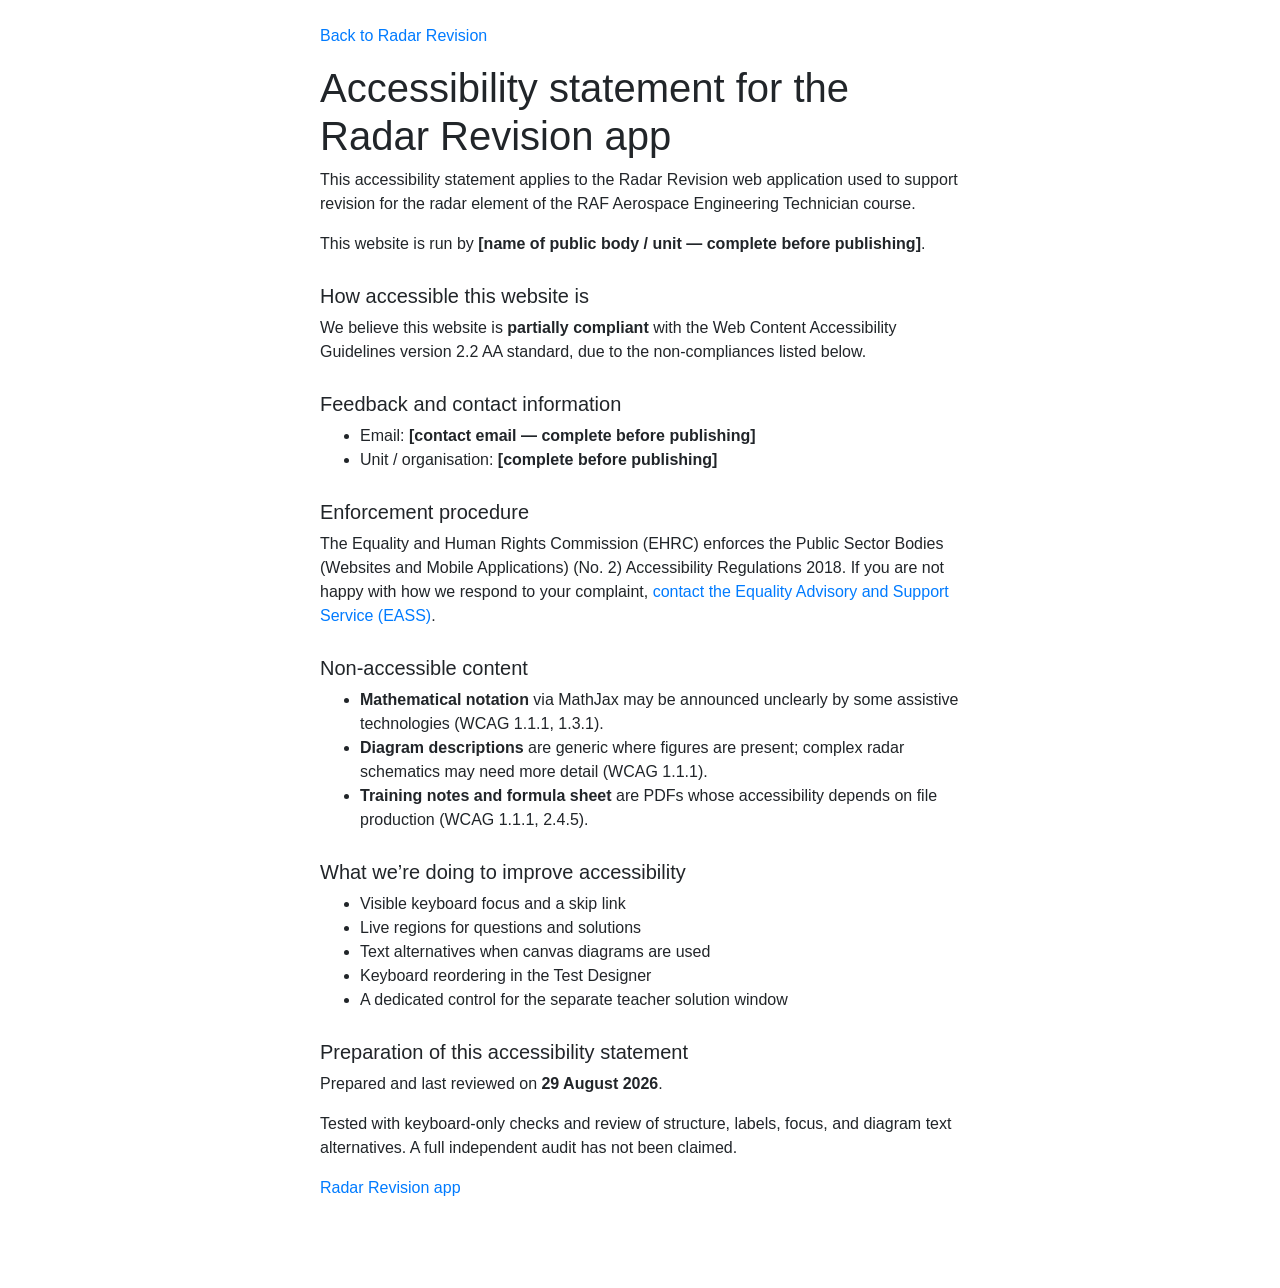
<file: accessibility.html>
<!DOCTYPE html>
<html lang="en">
<head>
  <meta charset="utf-8">
  <meta name="viewport" content="width=device-width, initial-scale=1">
  <title>Accessibility statement — Radar Revision</title>
  <link rel="stylesheet" href="https://maxcdn.bootstrapcdn.com/bootstrap/4.5.2/css/bootstrap.min.css">
  <link rel="stylesheet" href="css/main.css">
  <style>
    main { max-width: 42rem; margin: 1.5rem auto; padding: 0 1rem 3rem; }
    h2 { margin-top: 1.75rem; font-size: 1.25rem; }
    :focus-visible { outline: 3px solid #005fcc; outline-offset: 2px; }
  </style>
</head>
<body>
  <a class="skip-link" href="#main">Skip to main content</a>
  <main id="main">
    <p><a href="index.html">Back to Radar Revision</a></p>
    <h1>Accessibility statement for the Radar Revision app</h1>
    <p>
      This accessibility statement applies to the Radar Revision web application
      used to support revision for the radar element of the
      RAF Aerospace Engineering Technician course.
    </p>
    <p>
      This website is run by <strong>[name of public body / unit — complete before publishing]</strong>.
    </p>
    <h2>How accessible this website is</h2>
    <p>
      We believe this website is <strong>partially compliant</strong> with the
      Web Content Accessibility Guidelines version 2.2 AA standard, due to the
      non-compliances listed below.
    </p>
    <h2>Feedback and contact information</h2>
    <ul>
      <li>Email: <strong>[contact email — complete before publishing]</strong></li>
      <li>Unit / organisation: <strong>[complete before publishing]</strong></li>
    </ul>
    <h2>Enforcement procedure</h2>
    <p>
      The Equality and Human Rights Commission (EHRC) enforces the Public Sector Bodies
      (Websites and Mobile Applications) (No. 2) Accessibility Regulations 2018.
      If you are not happy with how we respond to your complaint,
      <a href="https://www.equalityadvisoryservice.com/" rel="noopener noreferrer" target="_blank">contact the Equality Advisory and Support Service (EASS)</a>.
    </p>
    <h2>Non-accessible content</h2>
    <ul>
      <li><strong>Mathematical notation</strong> via MathJax may be announced unclearly by some assistive technologies (WCAG 1.1.1, 1.3.1).</li>
      <li><strong>Diagram descriptions</strong> are generic where figures are present; complex radar schematics may need more detail (WCAG 1.1.1).</li>
      <li><strong>Training notes and formula sheet</strong> are PDFs whose accessibility depends on file production (WCAG 1.1.1, 2.4.5).</li>
    </ul>
    <h2>What we’re doing to improve accessibility</h2>
    <ul>
      <li>Visible keyboard focus and a skip link</li>
      <li>Live regions for questions and solutions</li>
      <li>Text alternatives when canvas diagrams are used</li>
      <li>Keyboard reordering in the Test Designer</li>
      <li>A dedicated control for the separate teacher solution window</li>
    </ul>
    <h2>Preparation of this accessibility statement</h2>
    <p>Prepared and last reviewed on <strong>29 August 2026</strong>.</p>
    <p>Tested with keyboard-only checks and review of structure, labels, focus, and diagram text alternatives. A full independent audit has not been claimed.</p>
    <p><a href="index.html">Radar Revision app</a></p>
  </main>
</body>
</html>
</file>
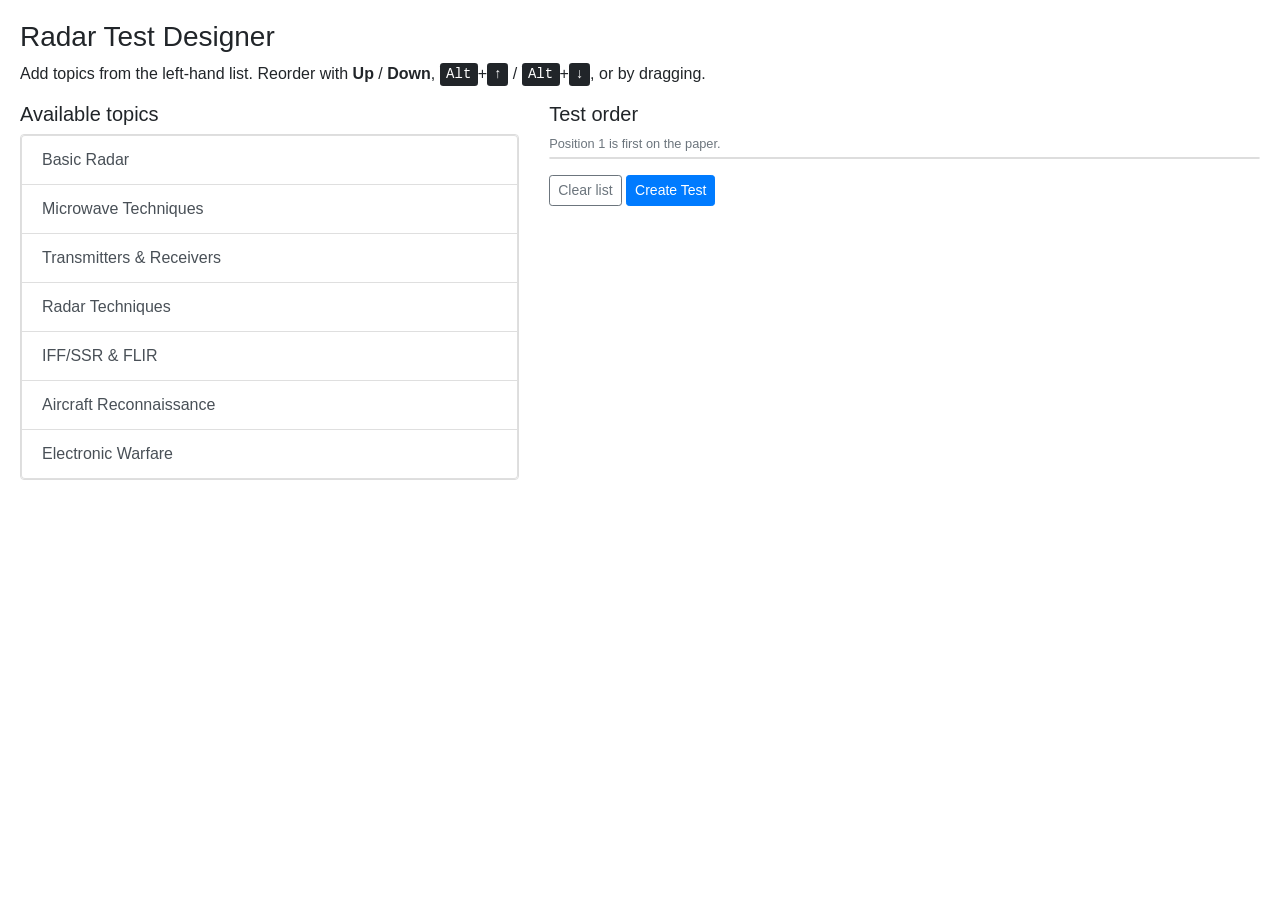
<file: testCreate.html>
<!DOCTYPE html>
<html lang="en">
<head>
  <title>Radar Test Designer</title>
  <meta charset="utf-8">
  <meta name="viewport" content="width=device-width, initial-scale=1">
  <link rel="stylesheet" href="https://maxcdn.bootstrapcdn.com/bootstrap/4.5.2/css/bootstrap.min.css">
  <style>
    body { padding: 20px; }
    .topic-list { max-height: 420px; overflow-y: auto; border: 1px solid #ddd; border-radius: 4px; }
    .selected-item {
      display: flex; align-items: center; justify-content: space-between; gap: 0.5rem;
      cursor: grab; user-select: none;
    }
    .selected-item .topic-label { flex: 1 1 auto; }
    .selected-item .item-controls { display: flex; flex-shrink: 0; gap: 0.25rem; }
    .selected-item.dragging { opacity: 0.5; background: #e9ecef; }
    .selected-item.drag-over { border-top: 3px solid #007bff; }
    :focus-visible { outline: 3px solid #005fcc; outline-offset: 2px; }
    #status { min-height: 1.5em; margin-top: 0.75rem; color: #333; }
  </style>
</head>
<body>
  <h1 class="h3">Radar Test Designer</h1>
  <p>
    Add topics from the left-hand list. Reorder with <strong>Up</strong> / <strong>Down</strong>,
    <kbd>Alt</kbd>+<kbd>↑</kbd> / <kbd>Alt</kbd>+<kbd>↓</kbd>, or by dragging.
  </p>
  <div class="row">
    <div class="col-md-5">
      <h2 class="h5" id="availableHeading">Available topics</h2>
      <div id="available" class="list-group topic-list" role="list" aria-labelledby="availableHeading">
        <button type="button" class="list-group-item list-group-item-action" data-topic="Basic Radar">Basic Radar</button>
        <button type="button" class="list-group-item list-group-item-action" data-topic="Microwave Techniques">Microwave Techniques</button>
        <button type="button" class="list-group-item list-group-item-action" data-topic="Transmitters &amp; Receivers">Transmitters &amp; Receivers</button>
        <button type="button" class="list-group-item list-group-item-action" data-topic="Radar Techniques">Radar Techniques</button>
        <button type="button" class="list-group-item list-group-item-action" data-topic="IFF/SSR &amp; FLIR">IFF/SSR &amp; FLIR</button>
        <button type="button" class="list-group-item list-group-item-action" data-topic="Aircraft Reconnaissance">Aircraft Reconnaissance</button>
        <button type="button" class="list-group-item list-group-item-action" data-topic="Electronic Warfare">Electronic Warfare</button>
      </div>
    </div>
    <div class="col-md-7">
      <h2 class="h5" id="orderHeading">Test order</h2>
      <p class="small text-muted mb-1" id="orderHint">Position 1 is first on the paper.</p>
      <ol id="selected" class="list-group topic-list" aria-labelledby="orderHeading" aria-describedby="orderHint"></ol>
      <div class="mt-3">
        <button type="button" id="clearBtn" class="btn btn-outline-secondary btn-sm">Clear list</button>
        <button type="button" id="createBtn" class="btn btn-primary btn-sm">Create Test</button>
      </div>
      <p id="status" role="status" aria-live="polite"></p>
    </div>
  </div>
  <script>
    const available = document.getElementById('available');
    const selected = document.getElementById('selected');
    const statusEl = document.getElementById('status');
    let testArr = [];
    let dragSrc = null;
    function announce(msg) { statusEl.textContent = msg; }
    function syncTestArr() {
      testArr = Array.from(selected.querySelectorAll('.selected-item')).map((el) => el.dataset.topic);
    }
    function moveItem(item, direction) {
      const items = Array.from(selected.querySelectorAll('.selected-item'));
      const index = items.indexOf(item);
      if (index < 0) return;
      const newIndex = index + direction;
      if (newIndex < 0 || newIndex >= items.length) {
        announce(direction < 0 ? item.dataset.topic + ' is already first.' : item.dataset.topic + ' is already last.');
        return;
      }
      if (direction < 0) selected.insertBefore(item, items[newIndex]);
      else selected.insertBefore(items[newIndex], item);
      syncTestArr();
      const pos = Array.from(selected.querySelectorAll('.selected-item')).indexOf(item) + 1;
      announce(item.dataset.topic + ' moved to position ' + pos + ' of ' + testArr.length + '.');
      item.querySelector('.topic-label').focus();
    }
    function removeItem(item) {
      const name = item.dataset.topic;
      item.remove();
      syncTestArr();
      announce(name + ' removed. ' + testArr.length + ' topic(s) in the test.');
    }
    function addSelectedItem(topic) {
      const item = document.createElement('li');
      item.className = 'list-group-item selected-item';
      item.draggable = true;
      item.dataset.topic = topic;
      const label = document.createElement('button');
      label.type = 'button';
      label.className = 'btn btn-link topic-label p-0 text-left';
      label.textContent = topic;
      label.setAttribute('aria-label', topic + '. Activate to remove from test order.');
      label.addEventListener('click', (e) => { e.stopPropagation(); removeItem(item); });
      const controls = document.createElement('span');
      controls.className = 'item-controls';
      const upBtn = document.createElement('button');
      upBtn.type = 'button';
      upBtn.className = 'btn btn-sm btn-outline-secondary';
      upBtn.textContent = 'Up';
      upBtn.setAttribute('aria-label', 'Move ' + topic + ' up');
      upBtn.addEventListener('click', (e) => { e.stopPropagation(); moveItem(item, -1); });
      const downBtn = document.createElement('button');
      downBtn.type = 'button';
      downBtn.className = 'btn btn-sm btn-outline-secondary';
      downBtn.textContent = 'Down';
      downBtn.setAttribute('aria-label', 'Move ' + topic + ' down');
      downBtn.addEventListener('click', (e) => { e.stopPropagation(); moveItem(item, 1); });
      const removeBtn = document.createElement('button');
      removeBtn.type = 'button';
      removeBtn.className = 'btn btn-sm btn-outline-danger';
      removeBtn.textContent = 'Remove';
      removeBtn.setAttribute('aria-label', 'Remove ' + topic);
      removeBtn.addEventListener('click', (e) => { e.stopPropagation(); removeItem(item); });
      controls.append(upBtn, downBtn, removeBtn);
      item.append(label, controls);
      item.addEventListener('keydown', (e) => {
        if (!e.altKey) return;
        if (e.key === 'ArrowUp') { e.preventDefault(); moveItem(item, -1); }
        else if (e.key === 'ArrowDown') { e.preventDefault(); moveItem(item, 1); }
      });
      item.addEventListener('dragstart', (e) => {
        dragSrc = item; item.classList.add('dragging');
        e.dataTransfer.effectAllowed = 'move';
        e.dataTransfer.setData('text/plain', topic);
      });
      item.addEventListener('dragend', () => {
        item.classList.remove('dragging');
        selected.querySelectorAll('.drag-over').forEach((el) => el.classList.remove('drag-over'));
        dragSrc = null; syncTestArr();
      });
      item.addEventListener('dragover', (e) => { e.preventDefault(); e.dataTransfer.dropEffect = 'move'; });
      item.addEventListener('dragenter', (e) => { e.preventDefault(); if (item !== dragSrc) item.classList.add('drag-over'); });
      item.addEventListener('dragleave', () => item.classList.remove('drag-over'));
      item.addEventListener('drop', (e) => {
        e.preventDefault(); item.classList.remove('drag-over');
        if (dragSrc && dragSrc !== item) {
          const children = Array.from(selected.querySelectorAll('.selected-item'));
          const from = children.indexOf(dragSrc), to = children.indexOf(item);
          if (from < to) selected.insertBefore(dragSrc, item.nextSibling);
          else selected.insertBefore(dragSrc, item);
          syncTestArr();
          announce(dragSrc.dataset.topic + ' reordered by dragging.');
        }
      });
      selected.appendChild(item);
      syncTestArr();
      announce(topic + ' added at position ' + testArr.length + '.');
      upBtn.focus();
    }
    available.querySelectorAll('[data-topic]').forEach((btn) => {
      btn.addEventListener('click', () => addSelectedItem(btn.dataset.topic));
    });
    document.getElementById('clearBtn').addEventListener('click', () => {
      testArr = []; selected.innerHTML = ''; announce('Test order cleared.');
    });
    document.getElementById('createBtn').addEventListener('click', () => {
      syncTestArr();
      if (testArr.length === 0) {
        announce('Please add at least one topic before creating a test.');
        available.querySelector('button')?.focus();
        return;
      }
      sessionStorage.setItem('testArr', JSON.stringify(testArr));
      window.open('index.html?test=1', 'testView');
      window.close();
    });
  </script>
</body>
</html>
</file>
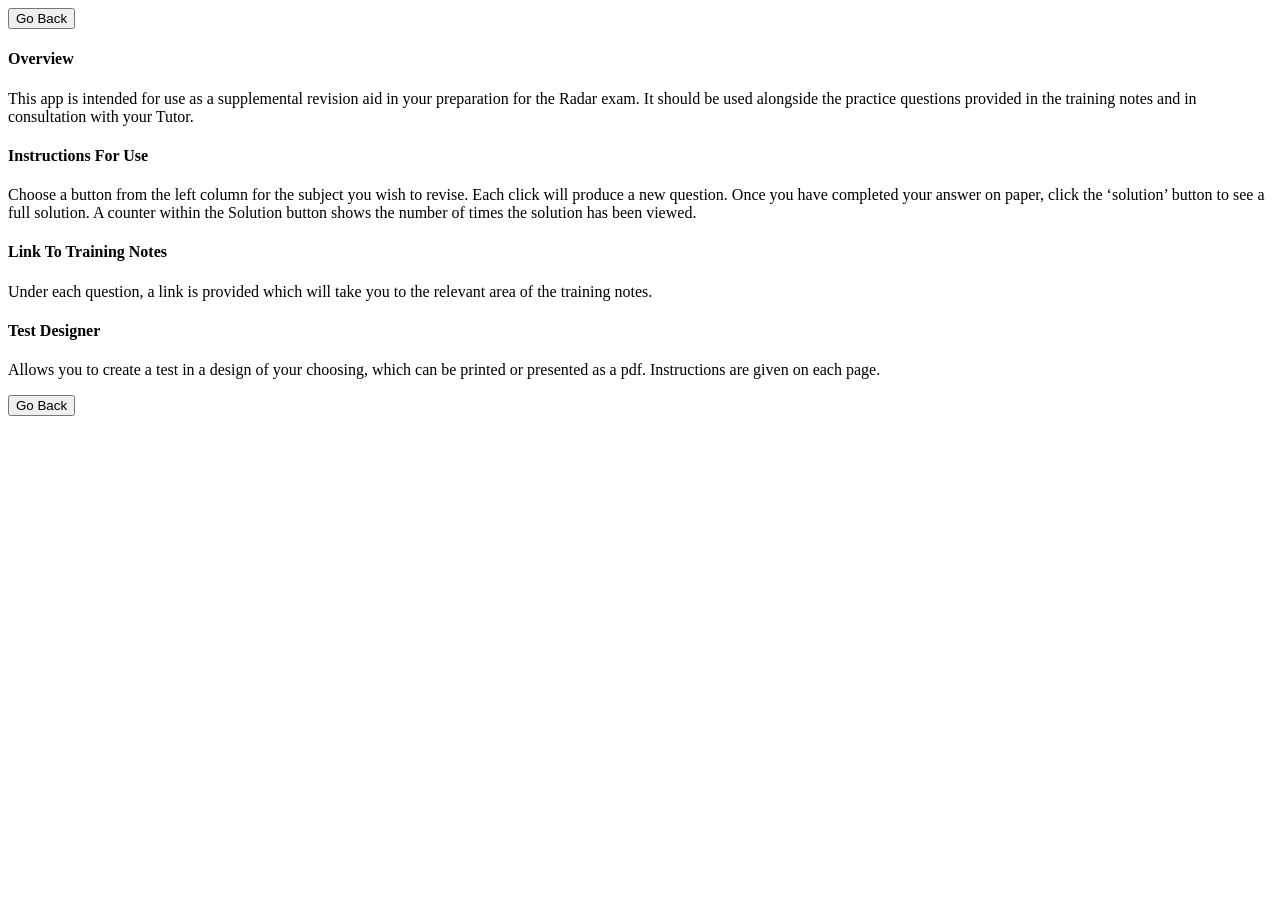
<file: RadarHelp/radarhelp.html>
<!DOCTYPE html>
<html lang="en">
  <head>
    <meta charset="utf-8">
    <title>User Help</title>
  </head>
  <body>
    <button onclick="goBack()">Go Back</button>
      <h4>Overview</h4>
      <p>This app is intended for use as a supplemental revision aid in your preparation for the Radar exam. 
        It should be used alongside the practice questions provided in the training notes and in 
        consultation with your Tutor.</p>
          
      <h4>Instructions For Use</h4>
      <p>Choose a button from the left column for the subject you wish to revise. Each click will produce 
        a new question. Once you have completed your answer on paper, click the ‘solution’ button to see a 
        full solution. A counter within the Solution button shows the number of times 
        the solution has been viewed.</p>
          
      <h4>Link To Training Notes</h4>
      <p>Under each question, a link is provided which will take you to the relevant area of the training notes.</p>
          
      <h4>Test Designer</h4>
      <p>Allows you to create a test in a design of your choosing, which can be printed or presented as a pdf. Instructions are given on each page.</p>
    <button onclick="goBack()">Go Back</button>

      <script>
      function goBack() {
        window.history.back();
      }
      </script>
  </body>
</html>
</file>
<file: css/main.css>
:root {
  --bgcolour: #ffffff;
}

body {
  background-color: var(--bgcolour);
}

#colourSelect {
  color: #24a0ed;
  border: 1px solid #24a0ed;
  border-radius: 4px;
  background-color: transparent;
}

select:focus {
  border-color: #24a0ed;
}

.canvas-stack {
  position: relative;
  display: block;
  margin: 0 auto;
  min-height: 0;
}

.canvas-stack canvas {
  display: block;
  position: absolute;
  left: 0;
  top: 0;
}

#myCanvas {
  z-index: 1;
}

#myCanvas2 {
  z-index: 2;
  pointer-events: none;
}

@media print {
  .topic-btn,
  #testdesign,
  #userhelp,
  #topicInstruction,
  #colourSelect,
  #btnSoln,
  #btnShowhow,
  #noteslink,
  #formulas,
  .no-print,
  footer {
    display: none !important;
  }

  body {
    background: white !important;
  }

  .test-question,
  .test-solution-block {
    page-break-inside: avoid;
    break-inside: avoid;
    margin-bottom: 1.5rem;
  }

  .solutions-section {
    page-break-before: always;
    break-before: page;
  }

  .solution-heading {
    font-size: 1.1rem;
    font-weight: bold;
    margin-top: 0.5rem;
  }

  .test-solution-block {
    padding-bottom: 1rem;
    border-bottom: 1px solid #ccc;
  }

  .test-solution-block:last-child {
    border-bottom: none;
  }

  .solution-body {
    display: block !important;
  }

  canvas {
    max-width: 100%;
    height: auto;
  }
}


/* ---------- Accessibility (PSBAR / WCAG) ---------- */
:focus {
  outline: 3px solid #005fcc;
  outline-offset: 2px;
}
:focus:not(:focus-visible) {
  outline: none;
}
:focus-visible {
  outline: 3px solid #005fcc;
  outline-offset: 2px;
}
.btn:focus-visible,
.topic-btn:focus-visible,
#btnSoln:focus-visible,
#testdesign:focus-visible,
#btnStaffSoln:focus-visible,
#userhelp:focus-visible,
a:focus-visible,
#colourSelect:focus-visible {
  outline: 3px solid #005fcc;
  outline-offset: 2px;
  box-shadow: 0 0 0 1px #fff;
}
.skip-link {
  position: absolute;
  left: -9999px;
  top: 0;
  z-index: 10000;
  padding: 0.75rem 1rem;
  background: #000;
  color: #fff;
  text-decoration: underline;
}
.skip-link:focus {
  left: 0.5rem;
  top: 0.5rem;
}
.diagram-desc {
  max-width: 40rem;
  margin: 0.75rem auto 0.5rem;
  padding: 0.5rem 0.75rem;
  border-left: 4px solid #005fcc;
  background: rgba(0, 95, 204, 0.06);
  color: #222;
  font-size: 0.95rem;
  line-height: 1.4;
}
.diagram-desc[hidden] {
  display: none !important;
}
#a {
  color: #9b0000 !important;
}
@media print {
  .skip-link,
  .diagram-desc,
  #btnStaffSoln {
    display: none !important;
  }
}
</file>
